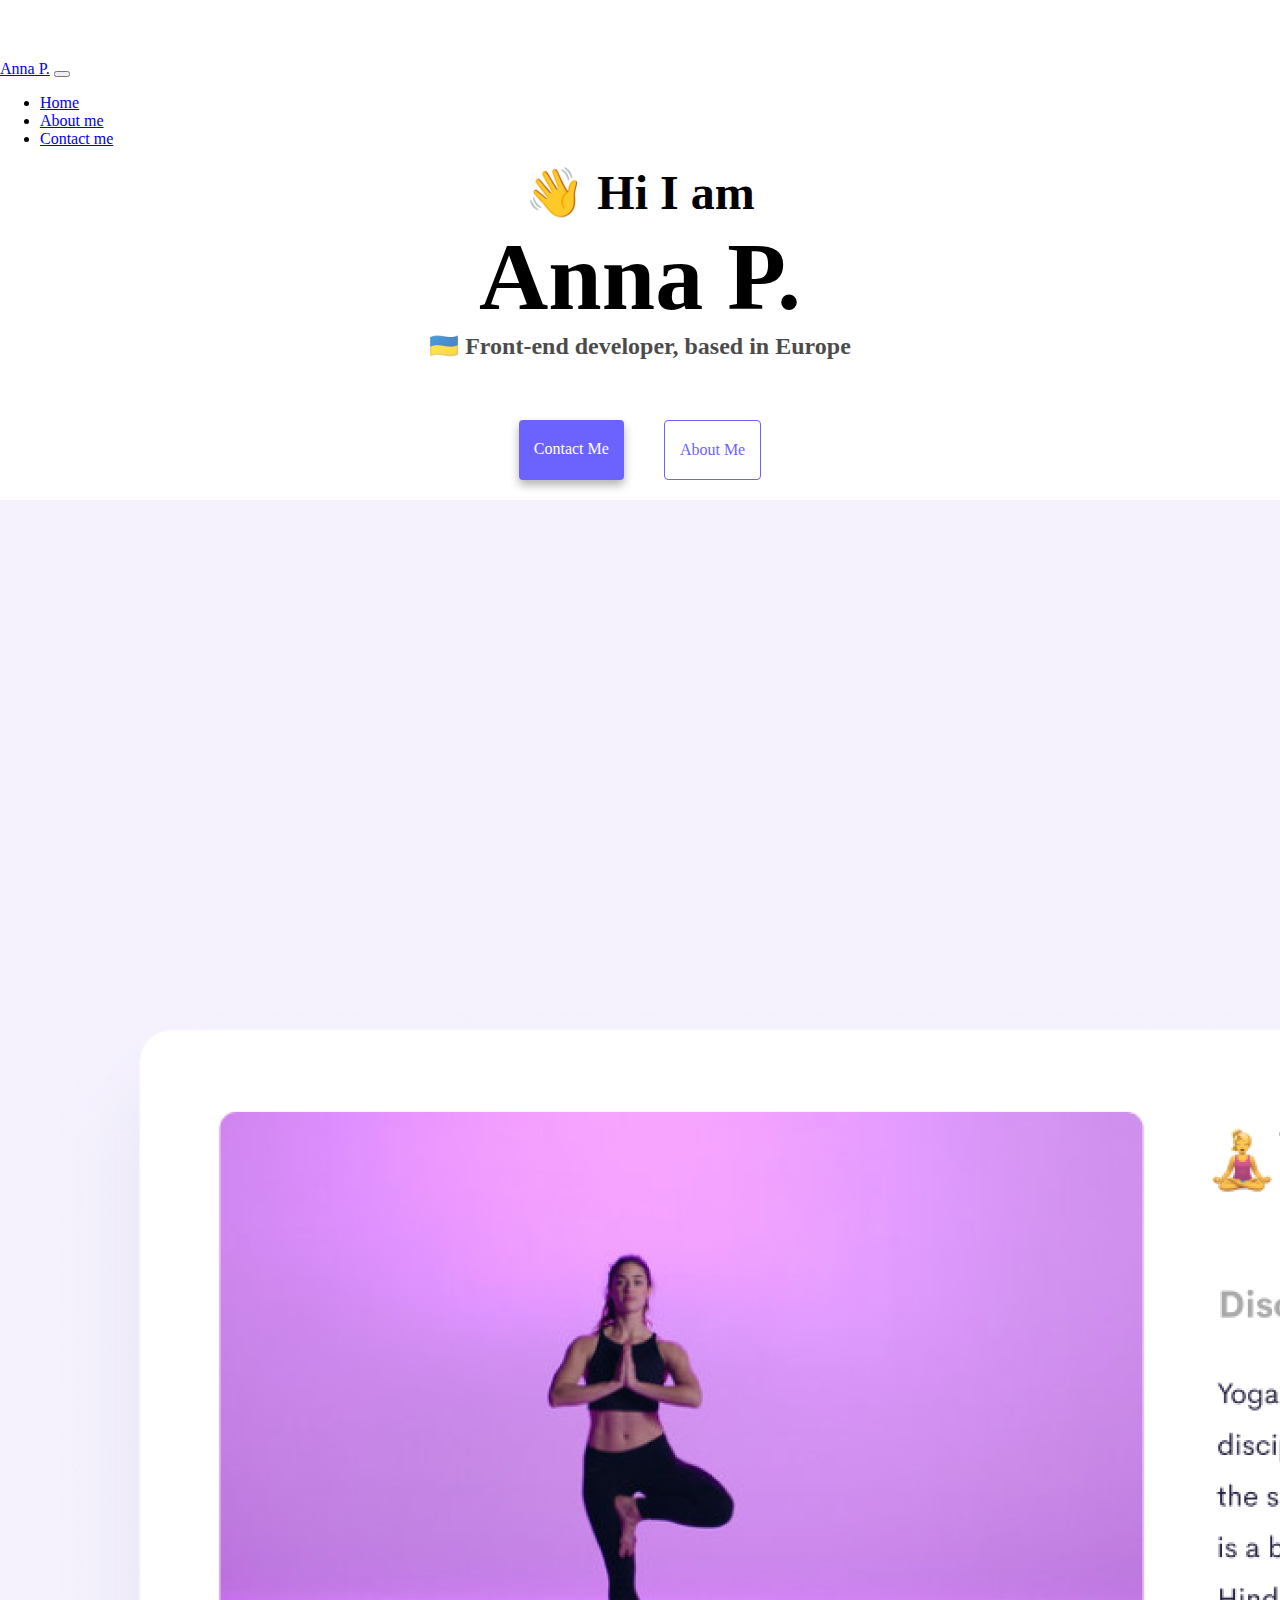
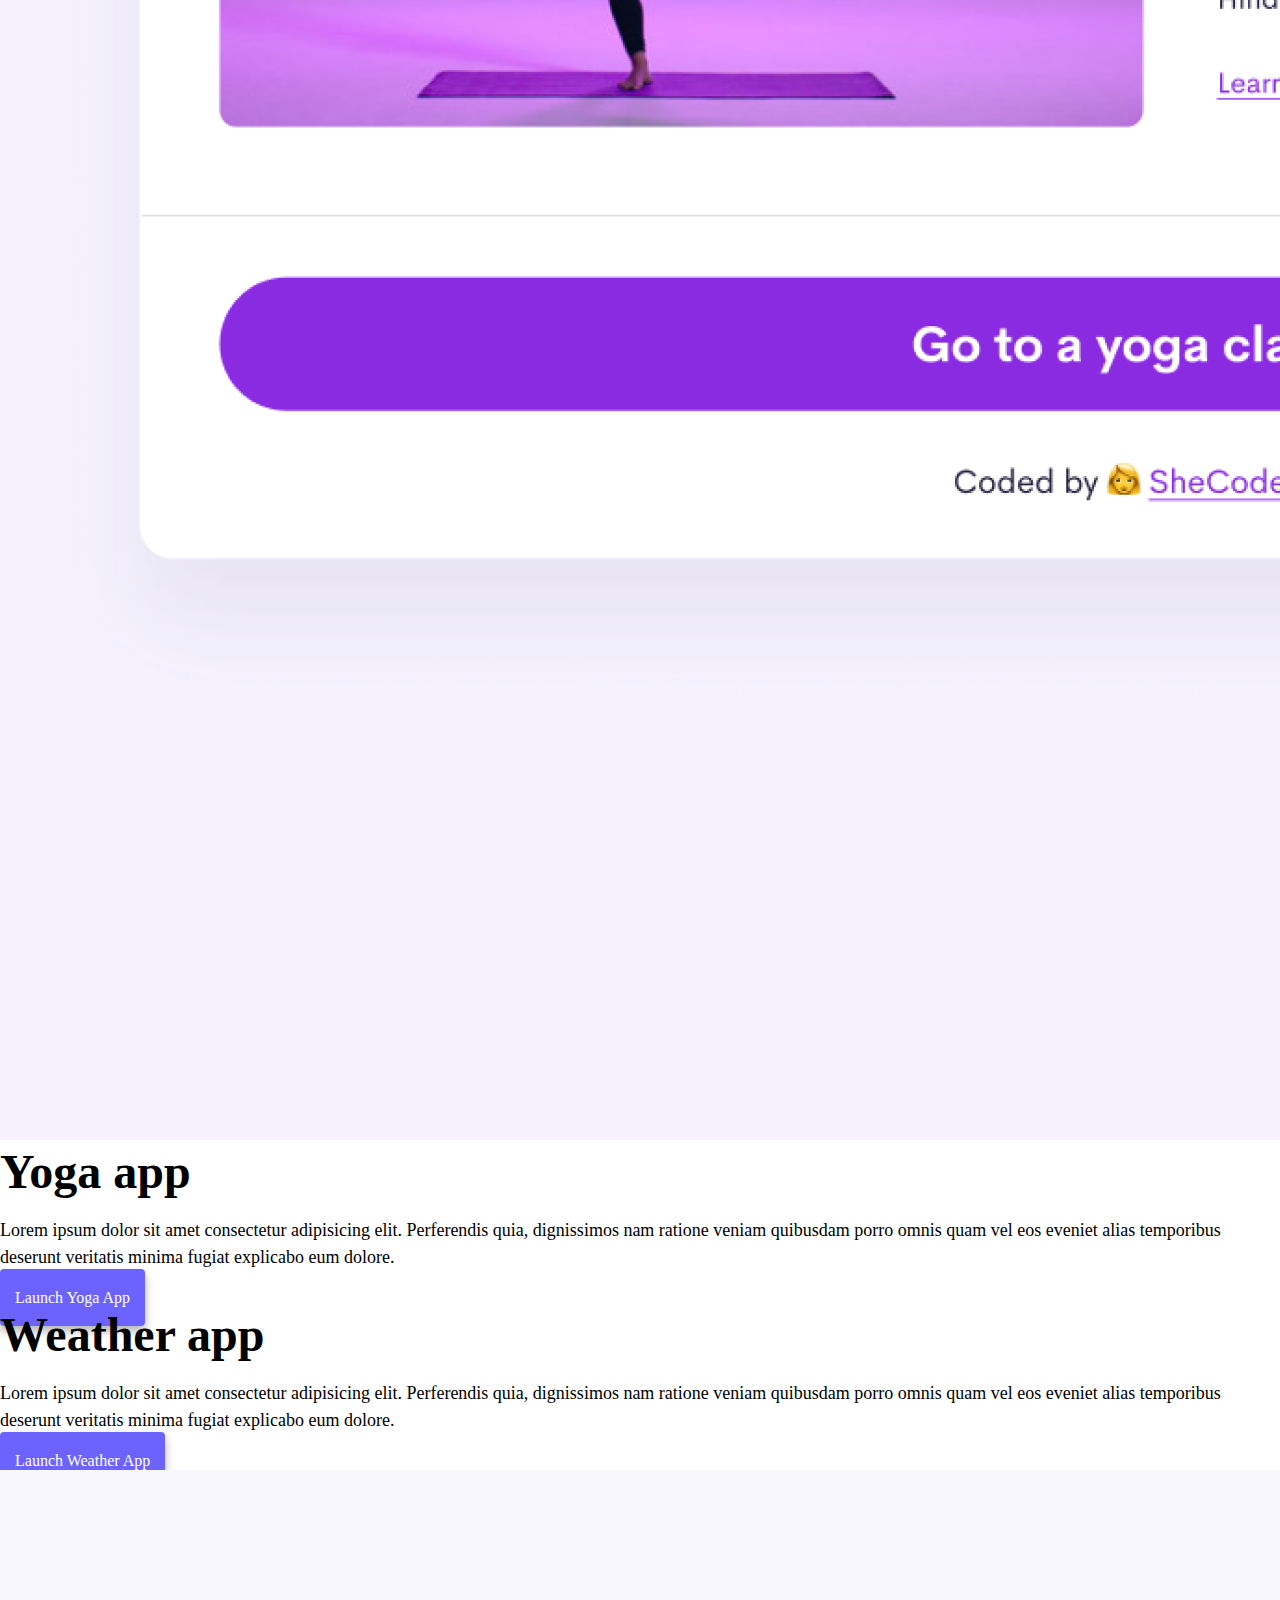
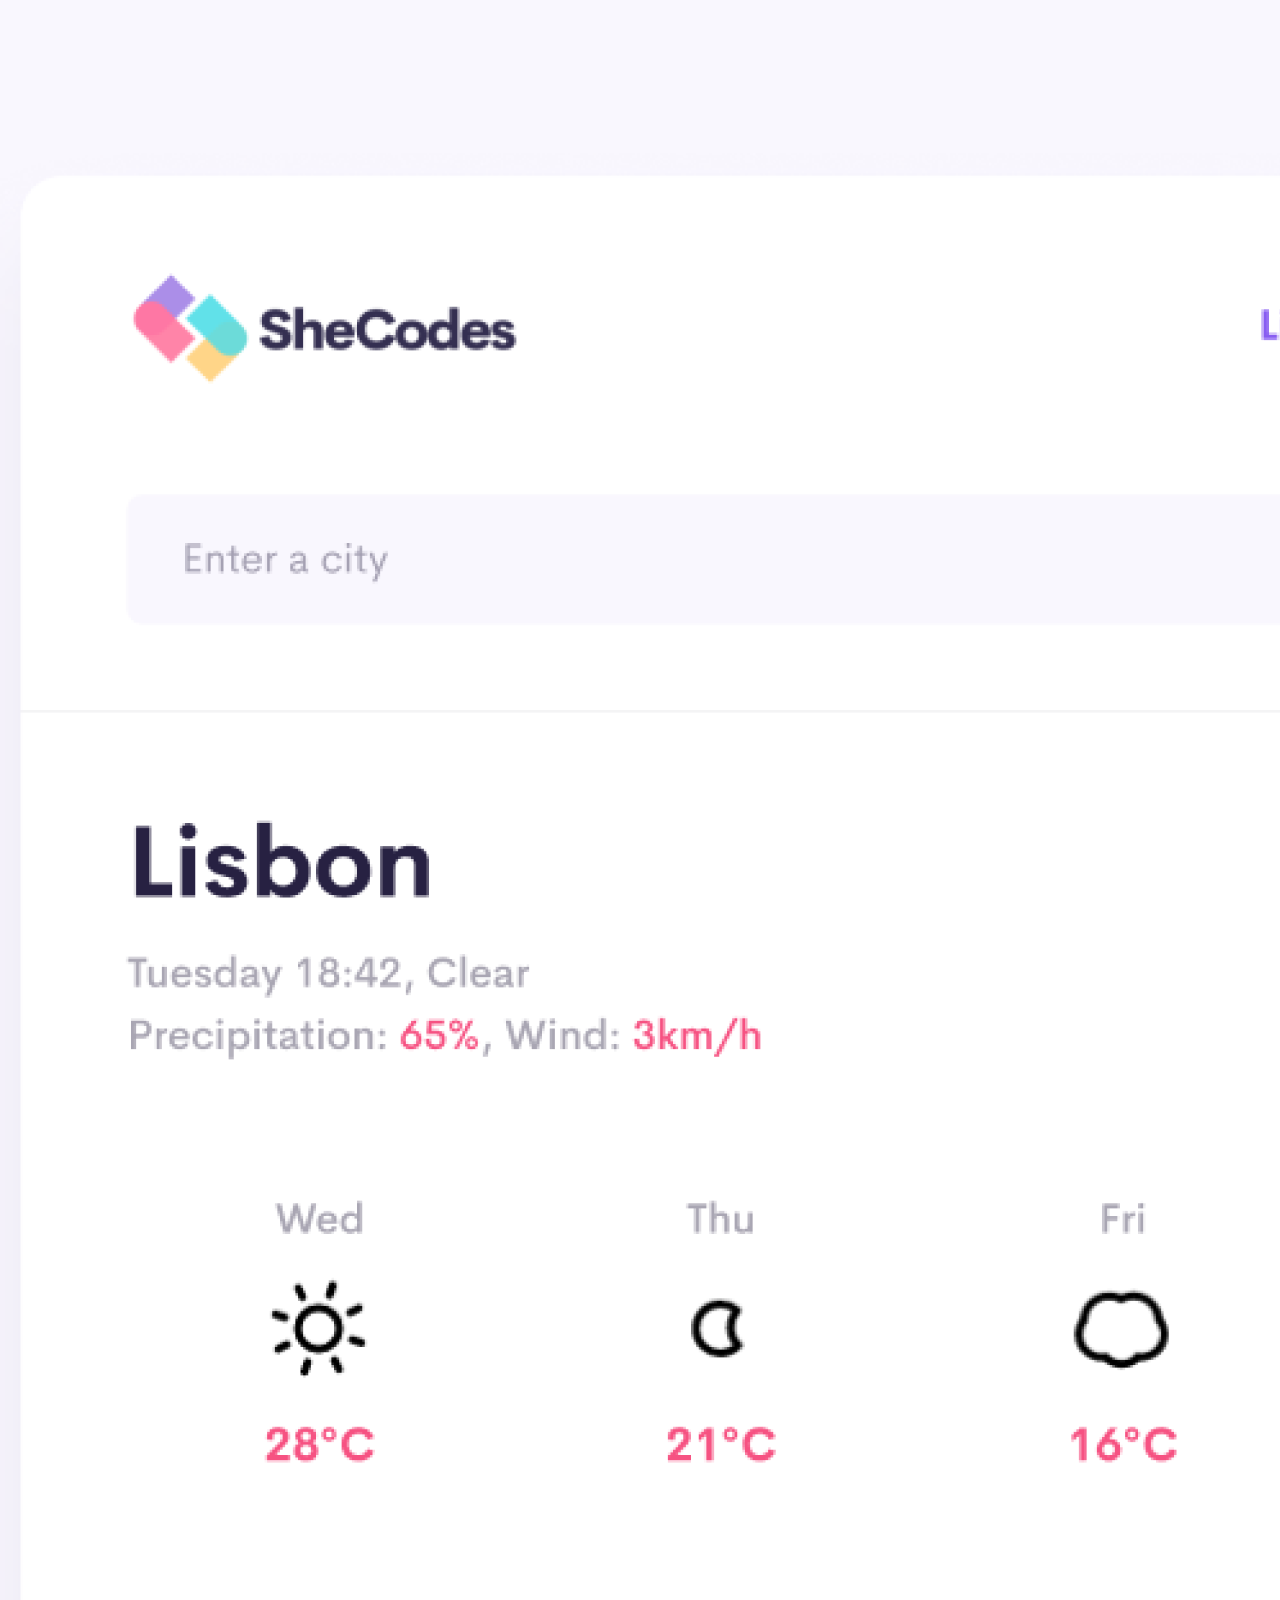
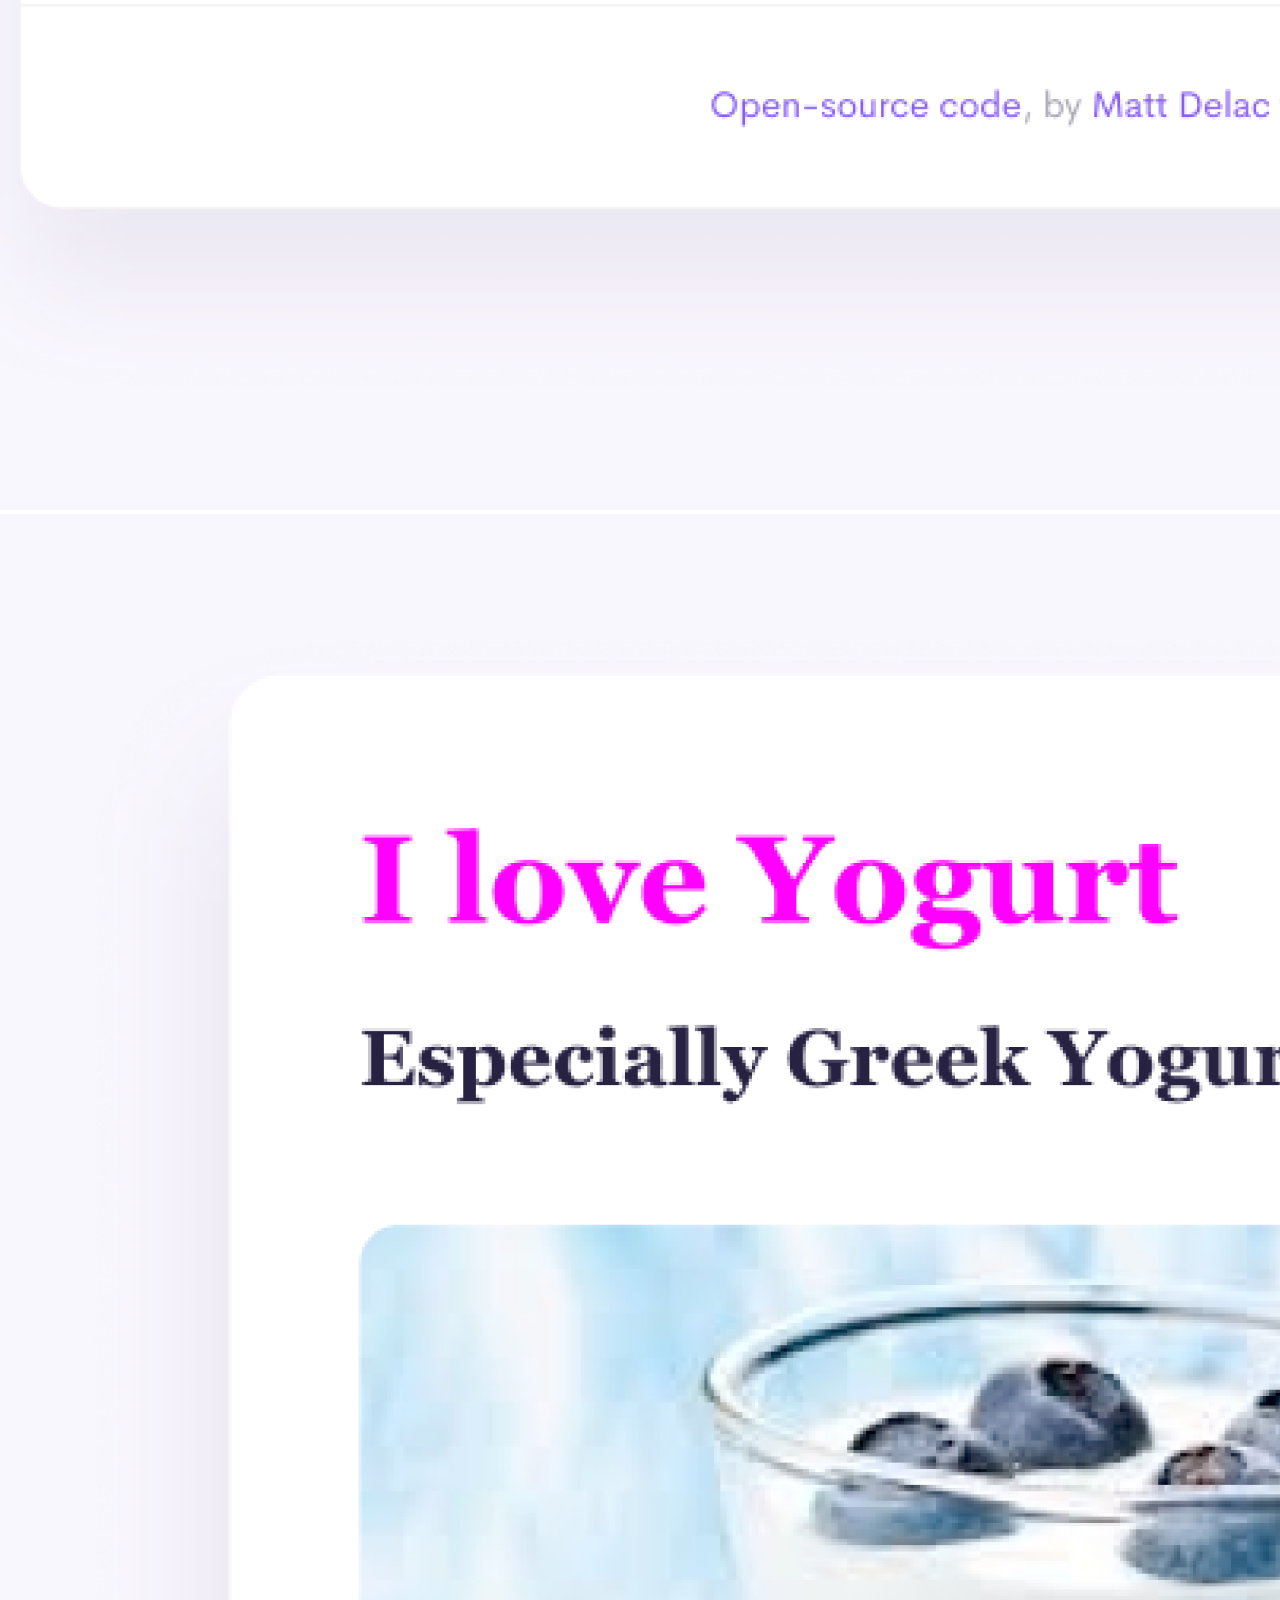
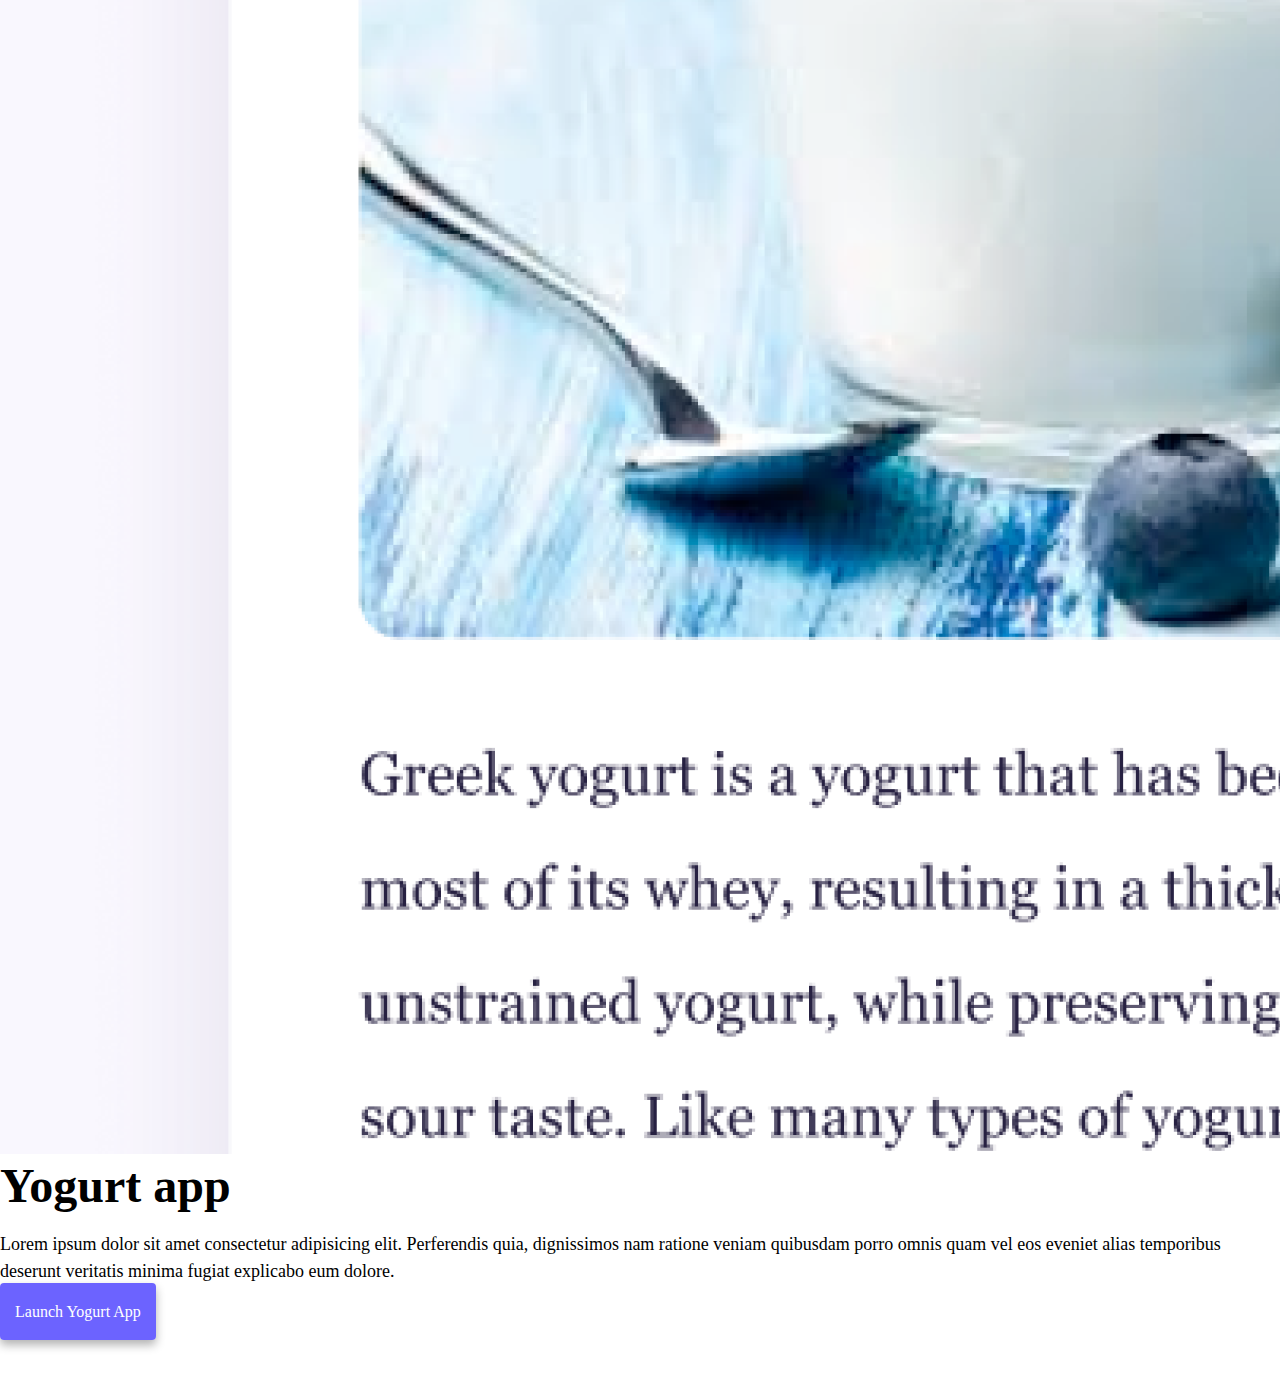
<file: index.html>
<!DOCTYPE html>
<html lang="en">
  <head>
    <meta charset="UTF-8" />
    <meta http-equiv="X-UA-Compatible" content="IE=edge" />
    <meta name="viewport" content="width=device-width, initial-scale=1.0" />
    <meta
      name="description"
      content="All projects created by Anna P. in one place!"
    />
    <title>Anna P. - Portfolio website</title>
    <link
      href="https://cdn.jsdelivr.net/npm/bootstrap@5.2.0/dist/css/bootstrap.min.css"
      rel="stylesheet"
      integrity="sha384-gH2yIJqKdNHPEq0n4Mqa/HGKIhSkIHeL5AyhkYV8i59U5AR6csBvApHHNl/vI1Bx"
      crossorigin="anonymous"
    />
    <script
      src="https://cdn.jsdelivr.net/npm/bootstrap@5.2.0/dist/js/bootstrap.bundle.min.js"
      integrity="sha384-A3rJD856KowSb7dwlZdYEkO39Gagi7vIsF0jrRAoQmDKKtQBHUuLZ9AsSv4jD4Xa"
      crossorigin="anonymous"
    ></script>
    <link rel="stylesheet" href="/css/style.css" />
  </head>
  <body>
    <nav class="navbar navbar-expand-lg navbar-light bg-light fixed-top">
      <div class="container">
        <a class="navbar-brand" href="/" title="Homepage">Anna P.</a>
        <button
          class="navbar-toggler"
          type="button"
          data-bs-toggle="collapse"
          data-bs-target="#navbarNav"
          aria-controls="navbarNav"
          aria-expanded="false"
          aria-label="Toggle navigation"
        >
          <span class="navbar-toggler-icon"></span>
        </button>
        <div class="collapse navbar-collapse" id="navbarNav">
          <ul class="navbar-nav">
            <li class="nav-item">
              <a
                class="nav-link active"
                aria-current="page"
                href="/"
                title="Homepage"
                >Home</a
              >
            </li>
            <li class="nav-item">
              <a class="nav-link" href="/about.html" title="About Anna P."
                >About me</a
              >
            </li>
            <li class="nav-item">
              <a
                class="nav-link"
                href="/about.html#contact"
                title="Contact Anna P."
                >Contact me</a
              >
            </li>
          </ul>
        </div>
      </div>
    </nav>
    <div class="pt-5">
      <h2 class="header-two">👋 Hi I am</h2>
    </div>
    <h1 class="header-one">Anna P.</h1>
    <h3 class="header-three">🇺🇦 Front-end developer, based in Europe</h3>
    <div class="navigation-links">
      <a href="/about.html#contact" class="contact-link" title="Contact Anna P."
        >Contact me</a
      >
      <a href="/about.html" class="about-link" title="About Anna P."
        >About me</a
      >
    </div>
    <div class="container">
      <div class="row mt-5">
        <div class="col-sm-6">
          <img
            src="/images/yoga.png"
            class="img-fluid rounded d-none d-sm-block"
            alt="Image of Yoga App project"
          />
        </div>
        <div class="col-sm-6">
          <h2 class="mb-3 description-header header-two">Yoga app</h2>
          <p class="bg-white description">
            Lorem ipsum dolor sit amet consectetur adipisicing elit. Perferendis
            quia, dignissimos nam ratione veniam quibusdam porro omnis quam vel
            eos eveniet alias temporibus deserunt veritatis minima fugiat
            explicabo eum dolore.
          </p>
          <div class="mt-5">
            <a
              href="#"
              class="project-links"
              title="Check the amazing Yoga project!"
              >Launch Yoga App</a
            >
          </div>
        </div>
      </div>
      <div class="row mt-5">
        <div class="col-sm-6">
          <h2 class="mb-3 description-header header-two">Weather app</h2>
          <p class="bg-white description">
            Lorem ipsum dolor sit amet consectetur adipisicing elit. Perferendis
            quia, dignissimos nam ratione veniam quibusdam porro omnis quam vel
            eos eveniet alias temporibus deserunt veritatis minima fugiat
            explicabo eum dolore.
          </p>
          <div class="mb-5 mt-5">
            <a
              href="#"
              class="project-links"
              title="Check the amazing Weather project!"
              >Launch Weather App</a
            >
          </div>
        </div>
        <div class="col-sm-6">
          <img
            src="/images/weather.png"
            class="img-fluid rounded d-none d-sm-block"
            alt="Image of Weather App"
          />
        </div>
      </div>
      <div class="row mt-5">
        <div class="col-sm-6">
          <img
            src="/images/yogurt.png"
            class="img-fluid rounded d-none d-sm-block"
            alt="Image of Yogurt App"
          />
        </div>
        <div class="col-sm-6">
          <h2 class="mb-3 description-header header-two">Yogurt app</h2>
          <p class="bg-white description">
            Lorem ipsum dolor sit amet consectetur adipisicing elit. Perferendis
            quia, dignissimos nam ratione veniam quibusdam porro omnis quam vel
            eos eveniet alias temporibus deserunt veritatis minima fugiat
            explicabo eum dolore.
          </p>
          <div class="mb-5 mt-5">
            <a
              href="#"
              class="project-links"
              title="Check the amazing Yogurt project!"
              >Launch Yogurt App</a
            >
          </div>
        </div>
      </div>
    </div>
  </body>
</html>
</file>
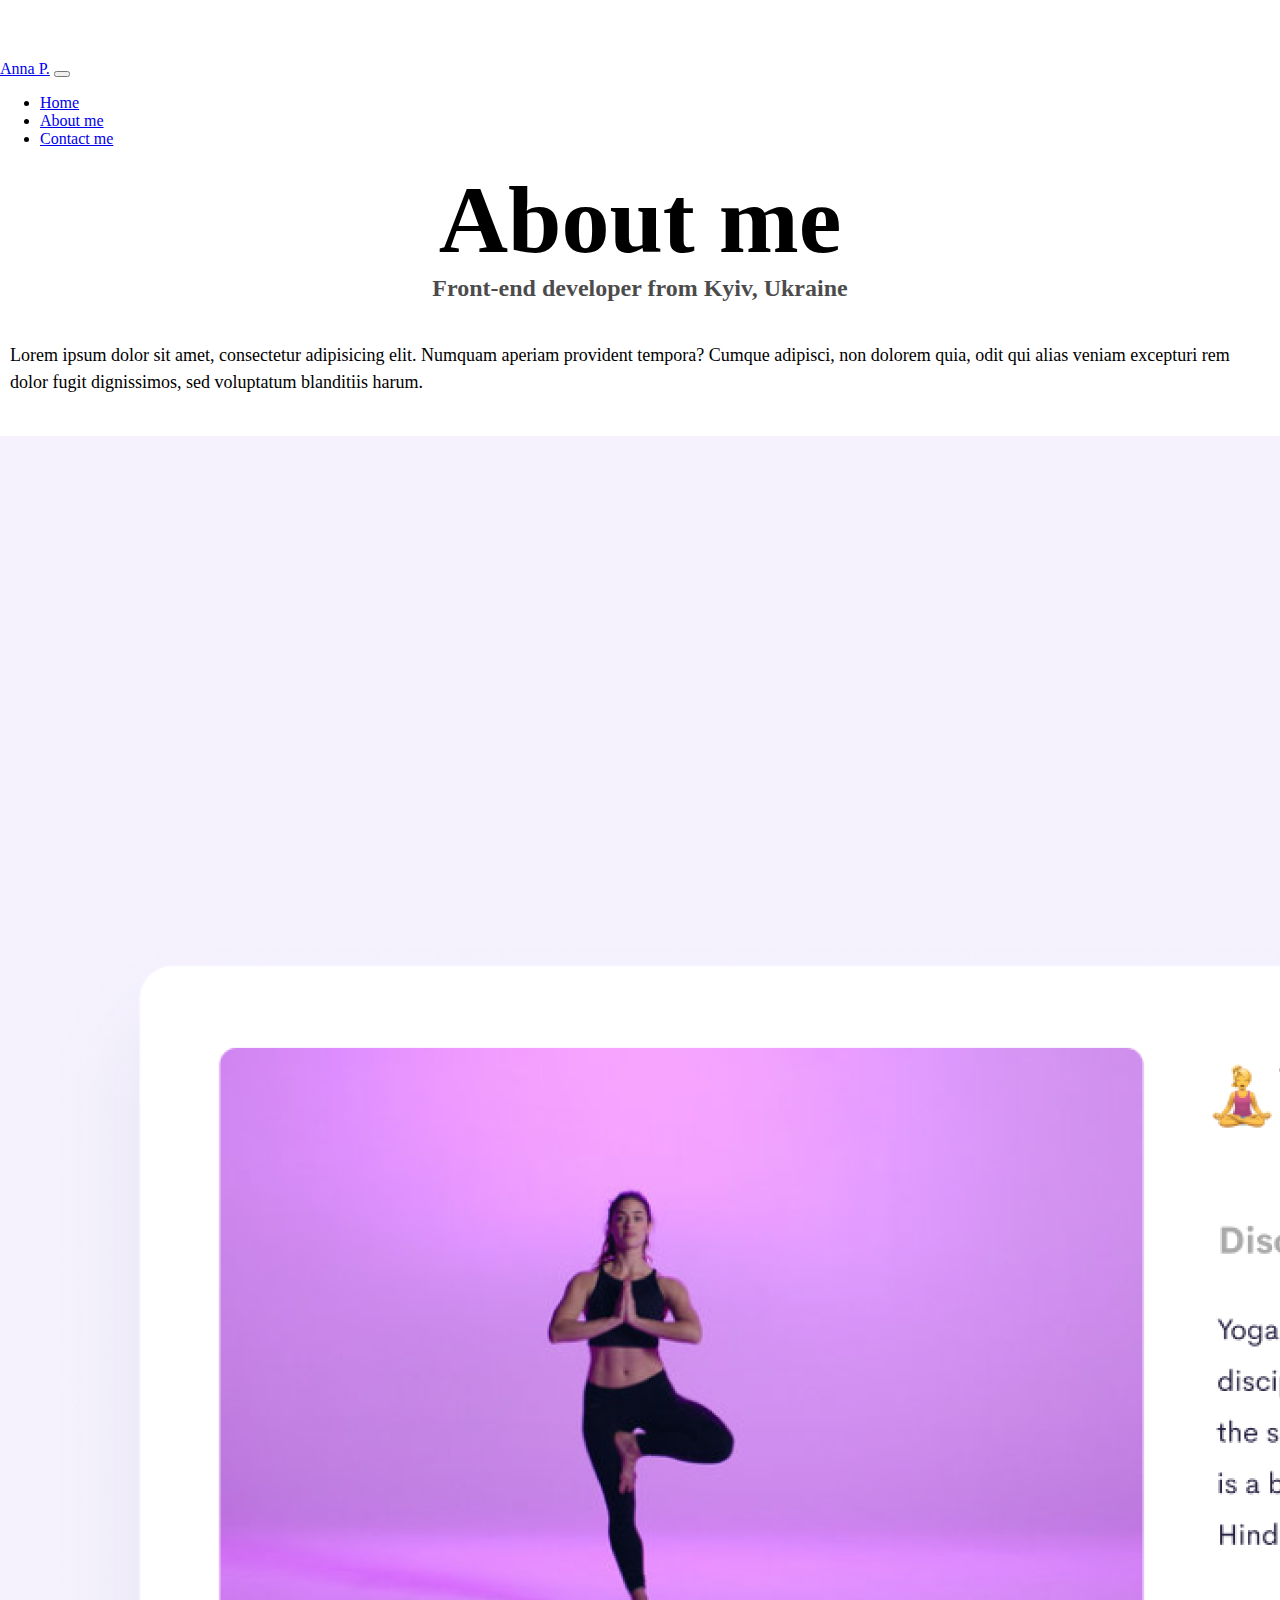
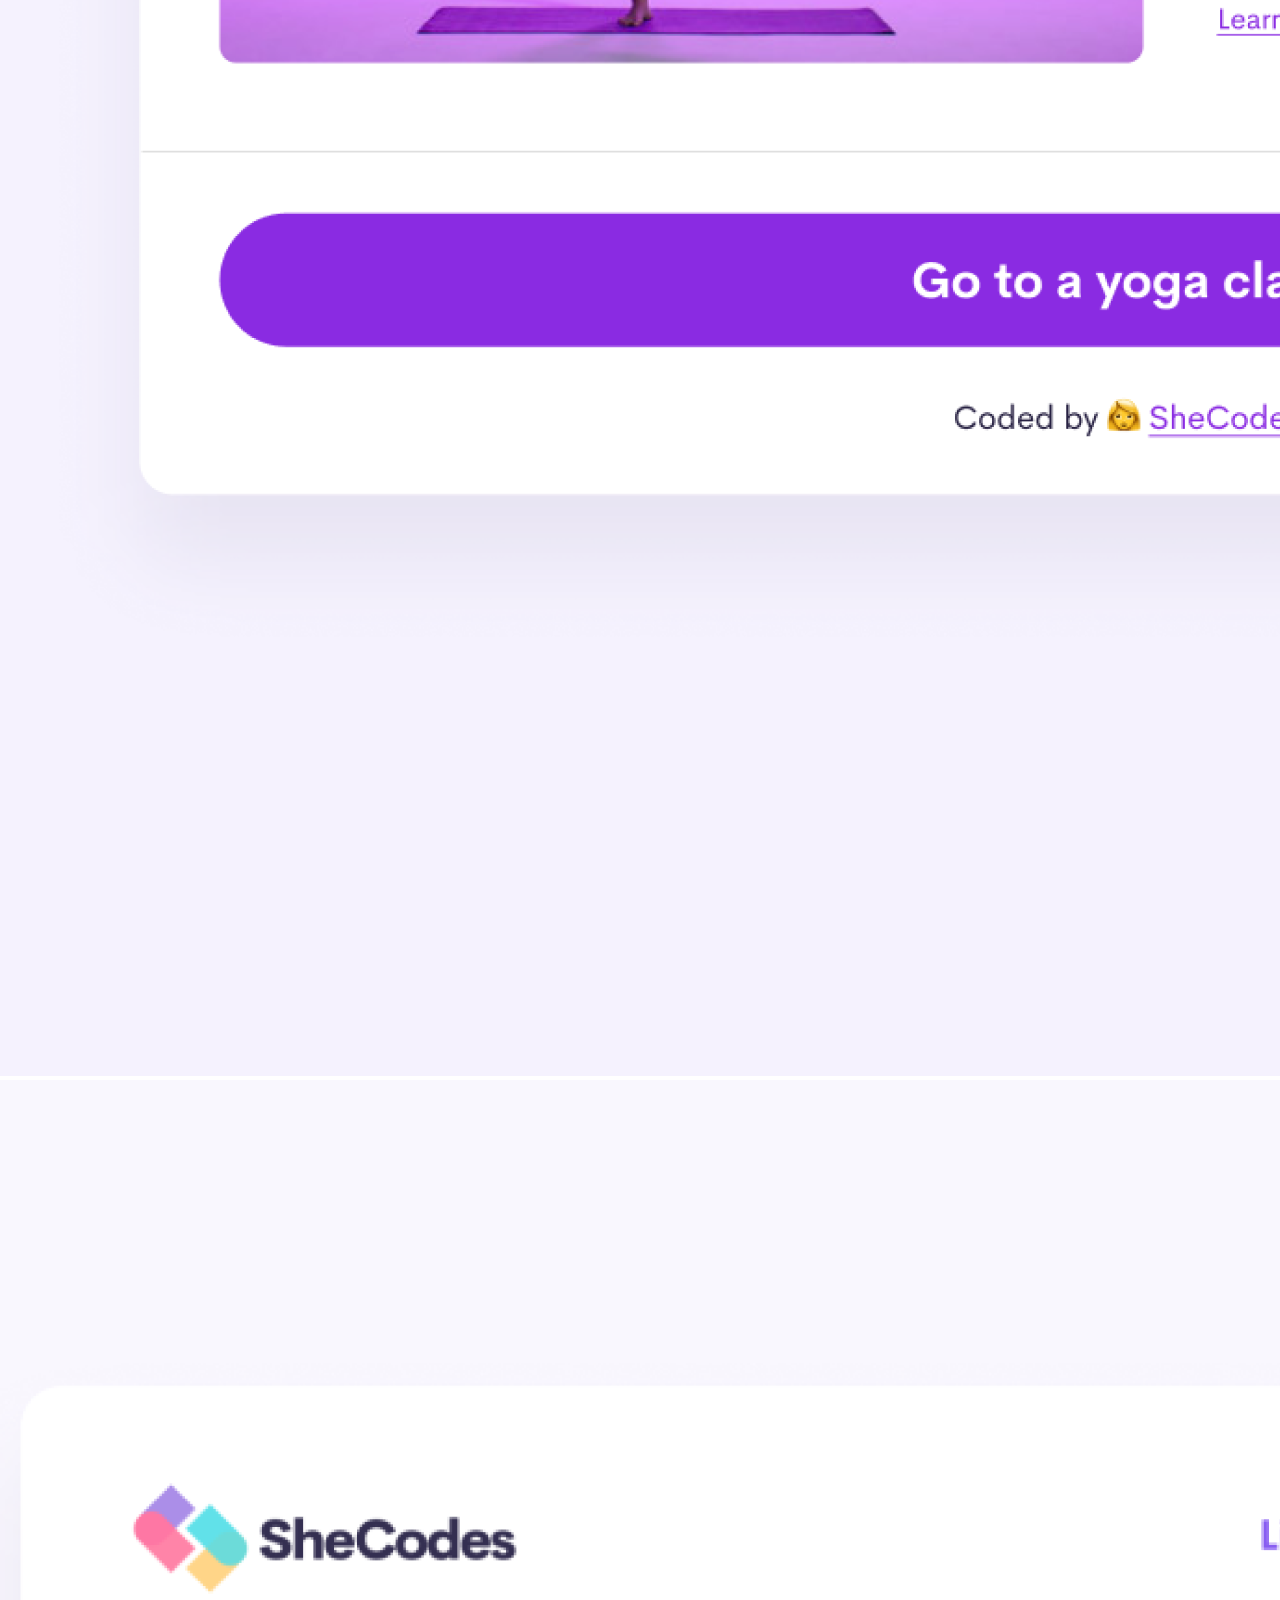
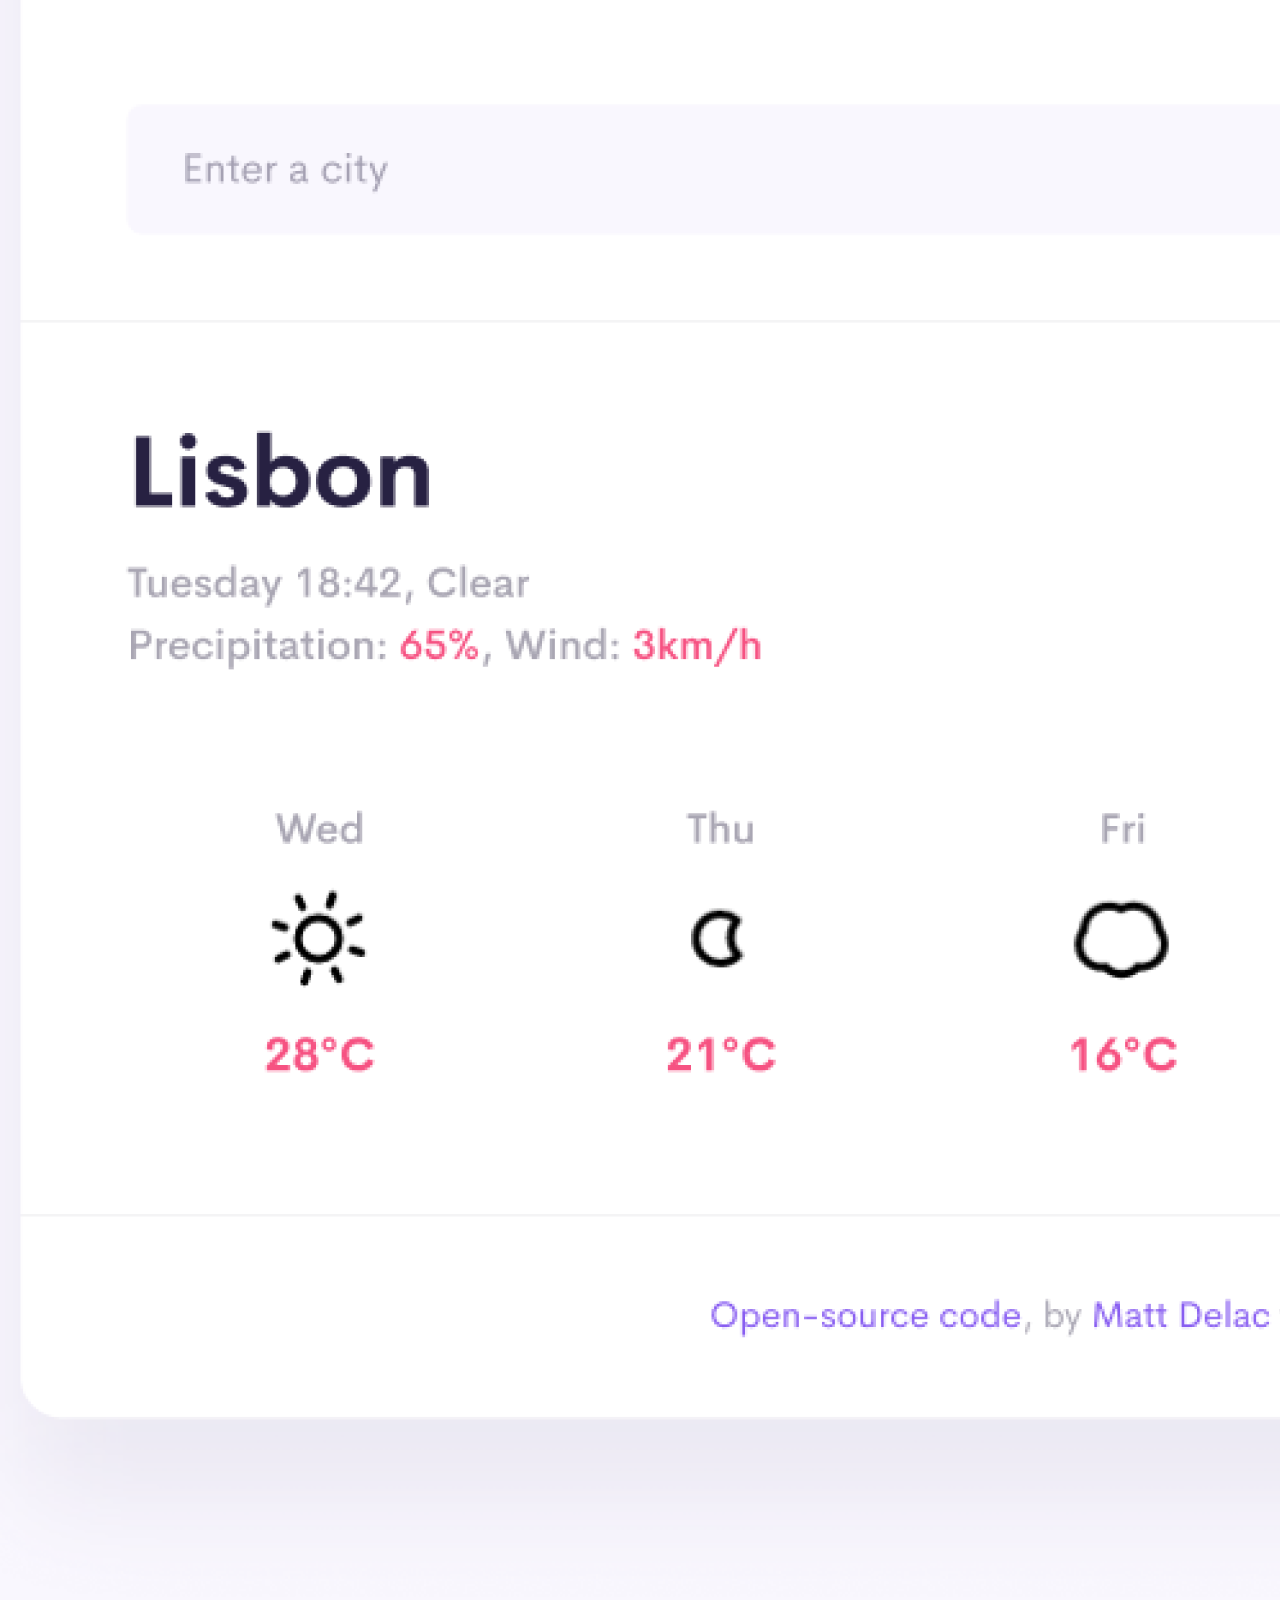
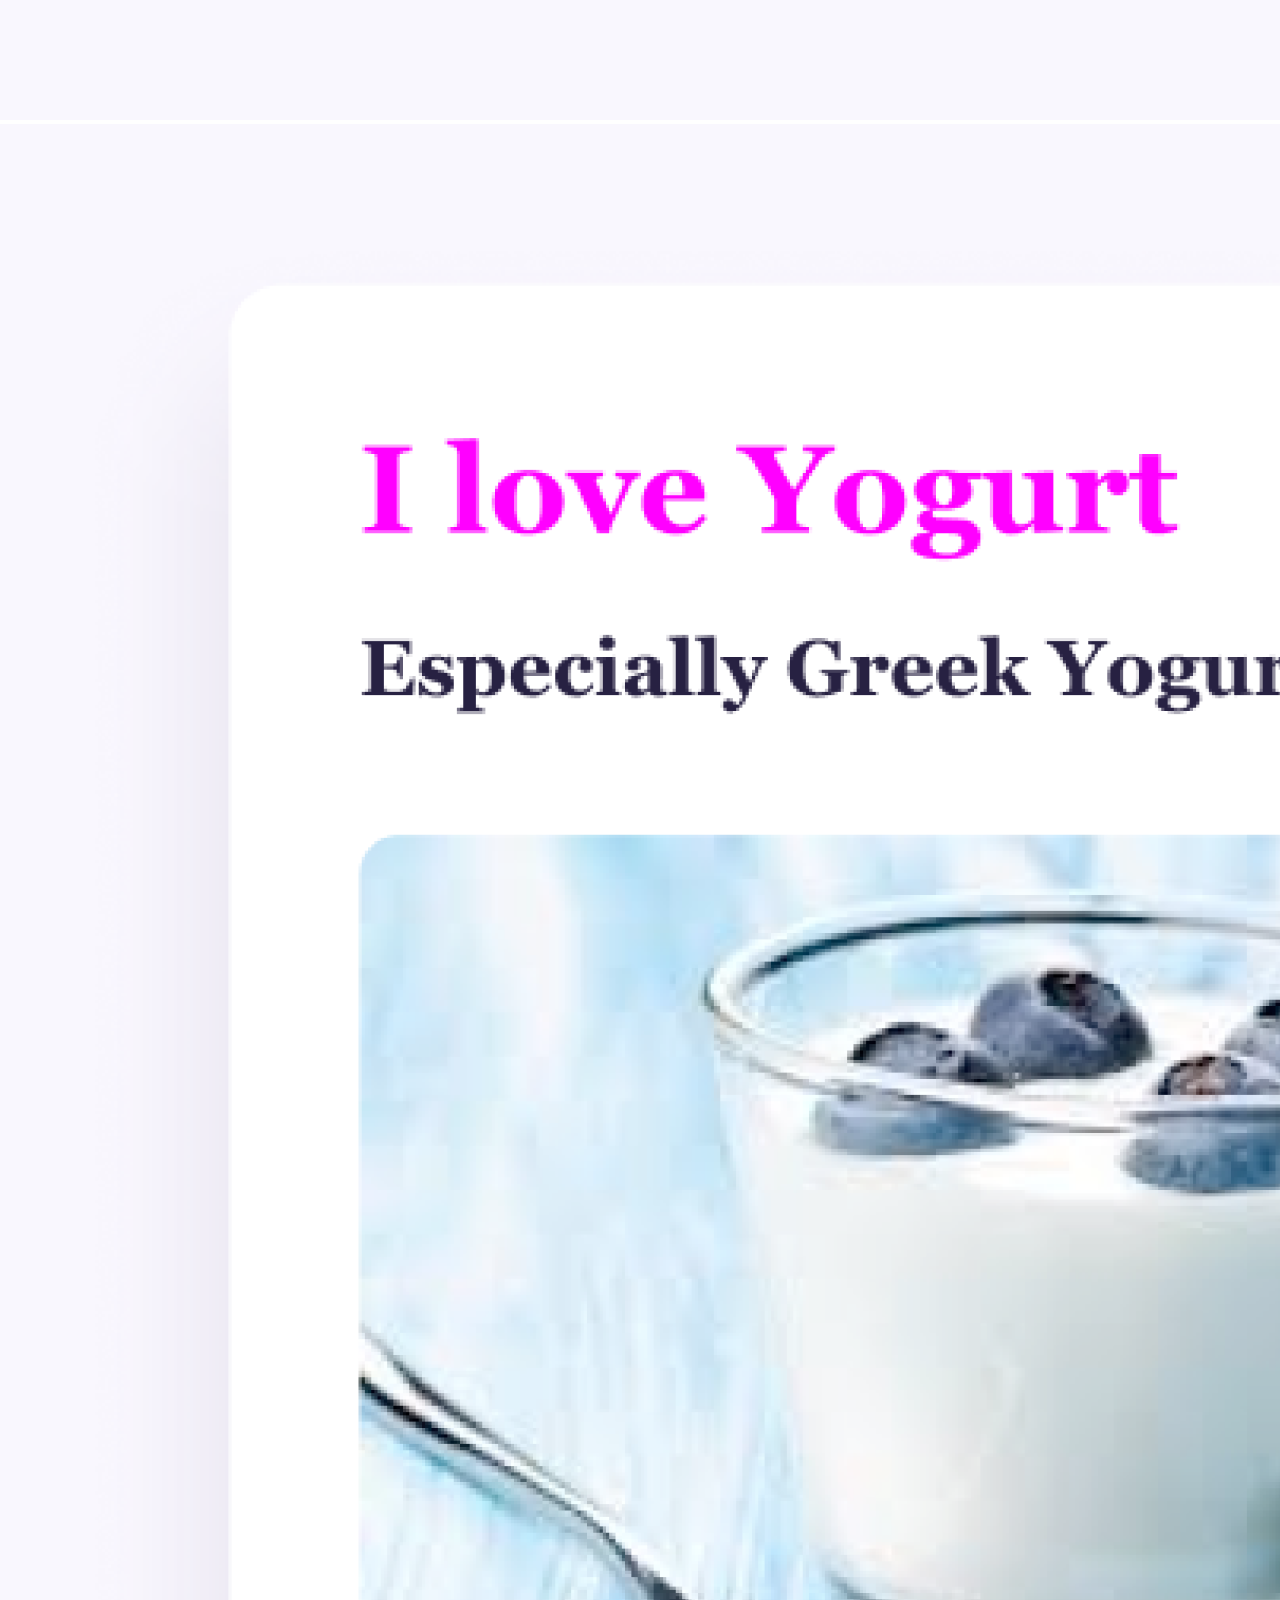
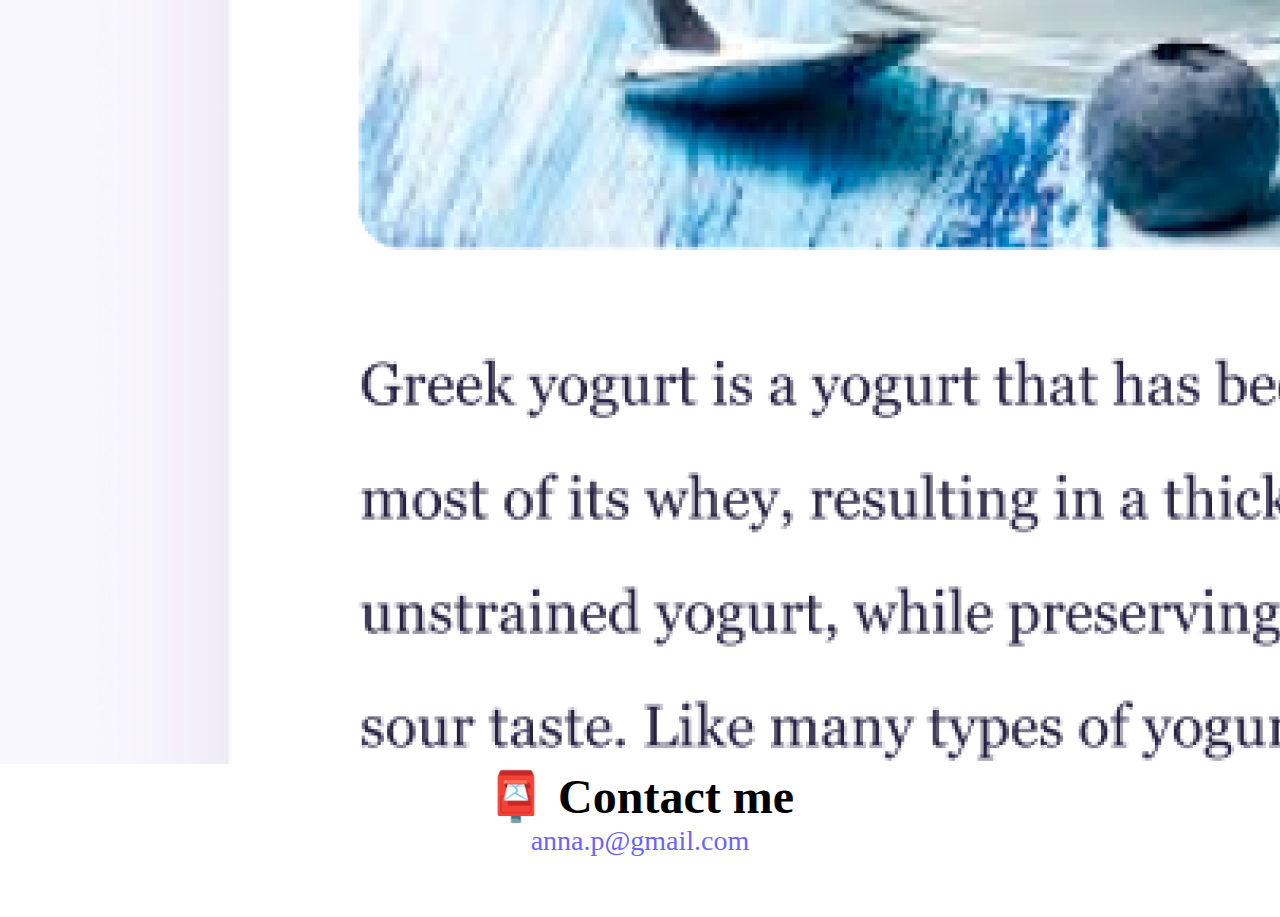
<file: about.html>
<!DOCTYPE html>
<html lang="en">
  <head>
    <meta charset="UTF-8" />
    <meta http-equiv="X-UA-Compatible" content="IE=edge" />
    <meta name="viewport" content="width=device-width, initial-scale=1.0" />
    <meta
      name="description"
      content="More about Anna P. - Front-end developer"
    />
    <link
      href="https://cdn.jsdelivr.net/npm/bootstrap@5.2.0/dist/css/bootstrap.min.css"
      rel="stylesheet"
      integrity="sha384-gH2yIJqKdNHPEq0n4Mqa/HGKIhSkIHeL5AyhkYV8i59U5AR6csBvApHHNl/vI1Bx"
      crossorigin="anonymous"
    />
    <script
      src="https://cdn.jsdelivr.net/npm/bootstrap@5.2.0/dist/js/bootstrap.bundle.min.js"
      integrity="sha384-A3rJD856KowSb7dwlZdYEkO39Gagi7vIsF0jrRAoQmDKKtQBHUuLZ9AsSv4jD4Xa"
      crossorigin="anonymous"
    ></script>
    <link rel="stylesheet" href="/css/style.css" />
    <title>About Anna P.</title>
  </head>
  <body>
    <nav class="navbar navbar-expand-lg navbar-light bg-light fixed-top">
      <div class="container">
        <a class="navbar-brand" href="#">Anna P.</a>
        <button
          class="navbar-toggler"
          type="button"
          data-bs-toggle="collapse"
          data-bs-target="#navbarNav"
          aria-controls="navbarNav"
          aria-expanded="false"
          aria-label="Toggle navigation"
        >
          <span class="navbar-toggler-icon"></span>
        </button>
        <div class="collapse navbar-collapse" id="navbarNav">
          <ul class="navbar-nav">
            <li class="nav-item">
              <a
                class="nav-link"
                aria-current="page"
                href="index.html"
                title="Homepage"
                >Home</a
              >
            </li>
            <li class="nav-item">
              <a class="nav-link active" href="about.html" title="About Anna P."
                >About me</a
              >
            </li>
            <li class="nav-item">
              <a
                class="nav-link"
                href="about.html#contact"
                title="Contact Anna P."
                >Contact me</a
              >
            </li>
          </ul>
        </div>
      </div>
    </nav>
    <div class="pt-5">
      <h1 class="header-one">About me</h1>
    </div>
    <h3 class="header-three">Front-end developer from Kyiv, Ukraine</h3>
    <div class="about-paragraphs text-center">
      <p>
        Lorem ipsum dolor sit amet, consectetur adipisicing elit. Numquam
        aperiam provident tempora? Cumque adipisci, non dolorem quia, odit qui
        alias veniam excepturi rem dolor fugit dignissimos, sed voluptatum
        blanditiis harum.
      </p>
    </div>
    <div class="container">
      <div class="row">
        <div class="col-sm-4">
          <img
            src="/images/yoga.png"
            class="img-fluid shadow-sm p-2 rounded"
            alt="Image of Yoga App"
          />
        </div>
        <div class="col-sm-4">
          <img
            src="/images/weather.png"
            class="img-fluid shadow-sm p-2 rounded"
            alt="Image of Weather App"
          />
        </div>
        <div class="col-sm-4">
          <img
            src="/images/yogurt.png"
            class="img-fluid shadow-sm p-2 rounded"
            alt="Image of Yogurt App"
          />
        </div>
      </div>
    </div>
    <div class="mt-5">
      <div id="contact">
        <h2 class="header-two">📮 Contact me</h2>
        <a href="mailto:anna.p@gmail.com" class="email-link">
          anna.p@gmail.com
        </a>
      </div>
    </div>
  </body>
</html>
</file>
<file: css/style.css>
:root {
  --primary-color: #6c63ff;
  --secondary-color: #f5f2fe;
  --box-shadow: 0 5px 10px rgba(0, 0, 0, 0.3);
  --left-allign: left;
}

body {
  margin: 60px auto;
}

h1,
h2,
h3 {
  text-align: center;
  margin: 0;
}

h1 {
  font-size: 96px;
}

h2 {
  font-size: 48px;
}

h3 {
  font-size: 24px;
  opacity: 0.7;
}

p {
  font-size: 18px;
  line-height: 1.5;
}

h2.description-header {
  text-align: var(--left-allign);
}

.navigation-links {
  display: flex;
  margin-top: 40px;
  justify-content: center;
}

.navigation-links a {
  margin: 20px;
  border-radius: 4px;
  padding: 20px 15px;
  text-decoration: none;
  text-transform: capitalize;
  display: flex;
}

.contact-link {
  background: var(--primary-color);
  box-shadow: var(--box-shadow);
  color: white;
}

.project-links {
  background: var(--primary-color);
  box-shadow: var(--box-shadow);
  color: white;
  padding: 20px 15px;
  border-radius: 4px;
  text-decoration: none;
}

.about-link {
  color: var(--primary-color);
  border: 1px solid var(--primary-color);
}

.homepage-link {
  color: var(--primary-color);
  text-align: center;
  display: block;
}

.about-paragraphs {
  display: flex;
  margin: 30px 0;
}

.about-paragraphs p {
  margin: 10px;
}

.email-link {
  display: flex;
  justify-content: center;
  color: var(--primary-color);
  font-size: 28px;
  text-decoration: none;
}

.email-link:hover {
  text-decoration: underline;
}

@media (max-width: 576px) {
  .header-one {
    font-size: 50px;
  }

  .header-two {
    font-size: 30px;
  }

  .header-three {
    font-size: 20px;
  }

  p {
    font-size: 15px;
    text-align: center;
  }

  .contact-link,
  .about-link,
  .navigation-links,
  .navigation-links a {
    padding: 10px 7px;
    font-size: 15px;
    margin: 10px;
  }

  .project-links {
    padding: 10px 7px;
    font-size: 15px;
    display: block;
    margin: 0 20px;
    text-align: center;
  }

  .email-link {
    font-size: 18px;
  }

  h2.description-header {
    text-align: center;
  }
}
</file>
